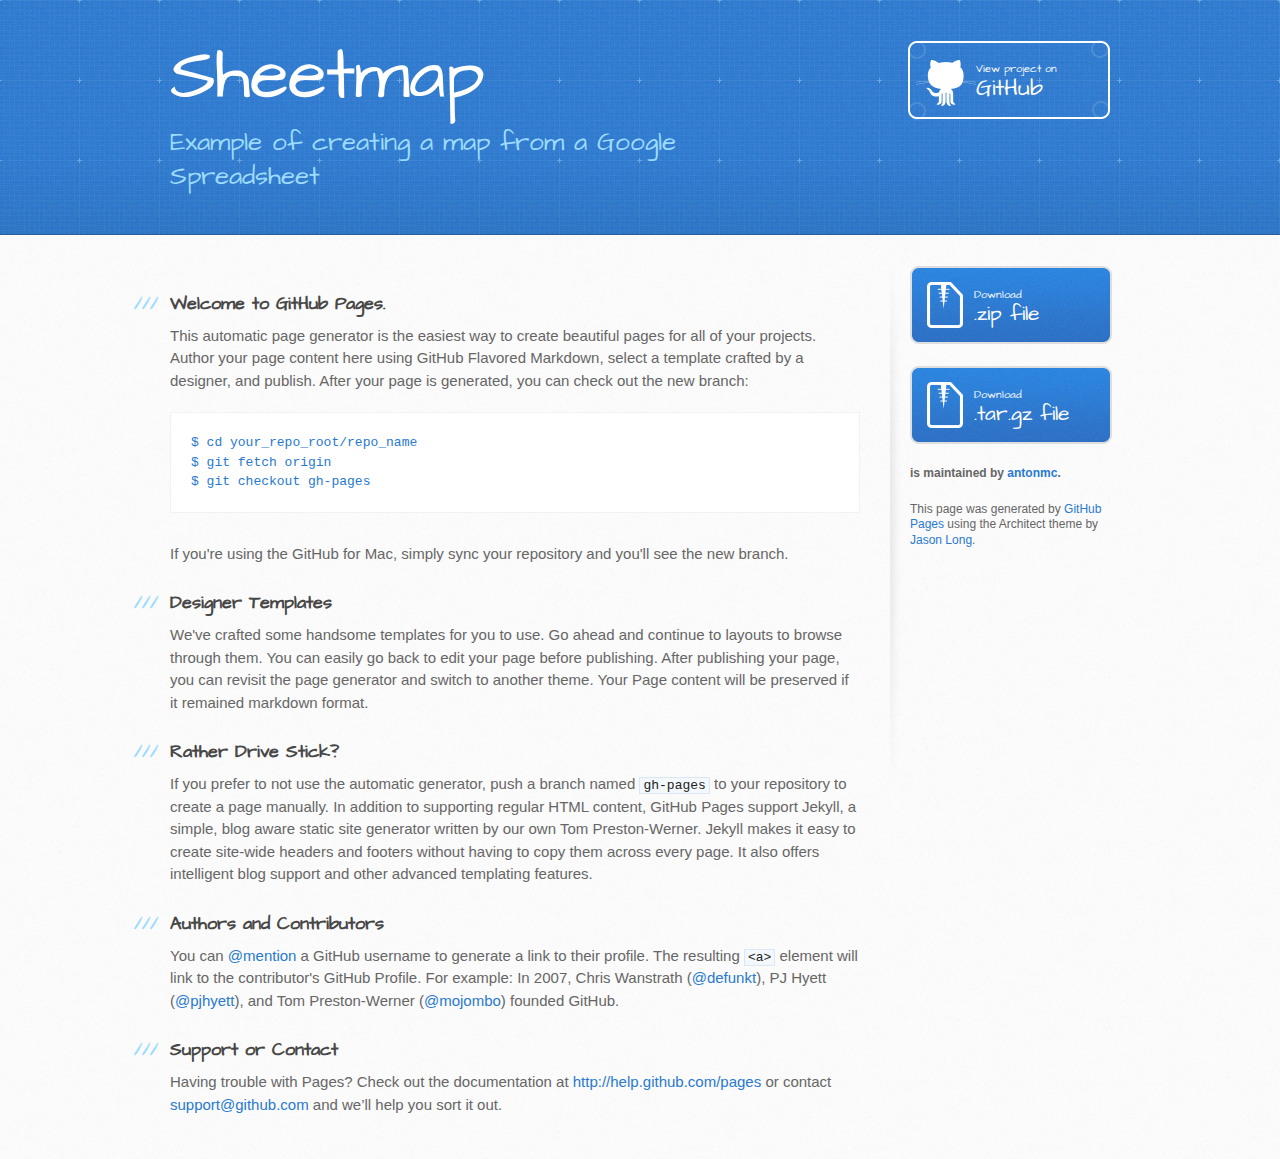
<file: index.html>
<!DOCTYPE html>
<html>
  <head>
    <meta charset='utf-8'>
    <meta http-equiv="X-UA-Compatible" content="chrome=1">
    <meta name="viewport" content="width=device-width, initial-scale=1, maximum-scale=1">
    <link href='https://fonts.googleapis.com/css?family=Architects+Daughter' rel='stylesheet' type='text/css'>
    <link rel="stylesheet" type="text/css" href="stylesheets/stylesheet.css" media="screen" />
    <link rel="stylesheet" type="text/css" href="stylesheets/pygment_trac.css" media="screen" />
    <link rel="stylesheet" type="text/css" href="stylesheets/print.css" media="print" />

    <!--[if lt IE 9]>
    <script src="//html5shiv.googlecode.com/svn/trunk/html5.js"></script>
    <![endif]-->

    <title>Sheetmap by antonmc</title>
  </head>

  <body>
    <header>
      <div class="inner">
        <h1>Sheetmap</h1>
        <h2>Example of creating a map from a Google Spreadsheet</h2>
        <a href="https://github.com/antonmc/sheetmap" class="button"><small>View project on</small>GitHub</a>
      </div>
    </header>

    <div id="content-wrapper">
      <div class="inner clearfix">
        <section id="main-content">
          <h3>
<a name="welcome-to-github-pages" class="anchor" href="#welcome-to-github-pages"><span class="octicon octicon-link"></span></a>Welcome to GitHub Pages.</h3>

<p>This automatic page generator is the easiest way to create beautiful pages for all of your projects. Author your page content here using GitHub Flavored Markdown, select a template crafted by a designer, and publish. After your page is generated, you can check out the new branch:</p>

<pre><code>$ cd your_repo_root/repo_name
$ git fetch origin
$ git checkout gh-pages
</code></pre>

<p>If you're using the GitHub for Mac, simply sync your repository and you'll see the new branch.</p>

<h3>
<a name="designer-templates" class="anchor" href="#designer-templates"><span class="octicon octicon-link"></span></a>Designer Templates</h3>

<p>We've crafted some handsome templates for you to use. Go ahead and continue to layouts to browse through them. You can easily go back to edit your page before publishing. After publishing your page, you can revisit the page generator and switch to another theme. Your Page content will be preserved if it remained markdown format.</p>

<h3>
<a name="rather-drive-stick" class="anchor" href="#rather-drive-stick"><span class="octicon octicon-link"></span></a>Rather Drive Stick?</h3>

<p>If you prefer to not use the automatic generator, push a branch named <code>gh-pages</code> to your repository to create a page manually. In addition to supporting regular HTML content, GitHub Pages support Jekyll, a simple, blog aware static site generator written by our own Tom Preston-Werner. Jekyll makes it easy to create site-wide headers and footers without having to copy them across every page. It also offers intelligent blog support and other advanced templating features.</p>

<h3>
<a name="authors-and-contributors" class="anchor" href="#authors-and-contributors"><span class="octicon octicon-link"></span></a>Authors and Contributors</h3>

<p>You can <a href="https://github.com/blog/821" class="user-mention">@mention</a> a GitHub username to generate a link to their profile. The resulting <code>&lt;a&gt;</code> element will link to the contributor's GitHub Profile. For example: In 2007, Chris Wanstrath (<a href="https://github.com/defunkt" class="user-mention">@defunkt</a>), PJ Hyett (<a href="https://github.com/pjhyett" class="user-mention">@pjhyett</a>), and Tom Preston-Werner (<a href="https://github.com/mojombo" class="user-mention">@mojombo</a>) founded GitHub.</p>

<h3>
<a name="support-or-contact" class="anchor" href="#support-or-contact"><span class="octicon octicon-link"></span></a>Support or Contact</h3>

<p>Having trouble with Pages? Check out the documentation at <a href="http://help.github.com/pages">http://help.github.com/pages</a> or contact <a href="mailto:support@github.com">support@github.com</a> and we’ll help you sort it out.</p>
        </section>

        <aside id="sidebar">
          <a href="https://github.com/antonmc/sheetmap/zipball/master" class="button">
            <small>Download</small>
            .zip file
          </a>
          <a href="https://github.com/antonmc/sheetmap/tarball/master" class="button">
            <small>Download</small>
            .tar.gz file
          </a>

          <p class="repo-owner"><a href="https://github.com/antonmc/sheetmap"></a> is maintained by <a href="https://github.com/antonmc">antonmc</a>.</p>

          <p>This page was generated by <a href="https://pages.github.com">GitHub Pages</a> using the Architect theme by <a href="https://twitter.com/jasonlong">Jason Long</a>.</p>
        </aside>
      </div>
    </div>

  
  </body>
</html>
</file>
<file: stylesheets/pygment_trac.css>
.highlight  { background: #ffffff; }
.highlight .c { color: #999988; font-style: italic } /* Comment */
.highlight .err { color: #a61717; background-color: #e3d2d2 } /* Error */
.highlight .k { font-weight: bold } /* Keyword */
.highlight .o { font-weight: bold } /* Operator */
.highlight .cm { color: #999988; font-style: italic } /* Comment.Multiline */
.highlight .cp { color: #999999; font-weight: bold } /* Comment.Preproc */
.highlight .c1 { color: #999988; font-style: italic } /* Comment.Single */
.highlight .cs { color: #999999; font-weight: bold; font-style: italic } /* Comment.Special */
.highlight .gd { color: #000000; background-color: #ffdddd } /* Generic.Deleted */
.highlight .gd .x { color: #000000; background-color: #ffaaaa } /* Generic.Deleted.Specific */
.highlight .ge { font-style: italic } /* Generic.Emph */
.highlight .gr { color: #aa0000 } /* Generic.Error */
.highlight .gh { color: #999999 } /* Generic.Heading */
.highlight .gi { color: #000000; background-color: #ddffdd } /* Generic.Inserted */
.highlight .gi .x { color: #000000; background-color: #aaffaa } /* Generic.Inserted.Specific */
.highlight .go { color: #888888 } /* Generic.Output */
.highlight .gp { color: #555555 } /* Generic.Prompt */
.highlight .gs { font-weight: bold } /* Generic.Strong */
.highlight .gu { color: #800080; font-weight: bold; } /* Generic.Subheading */
.highlight .gt { color: #aa0000 } /* Generic.Traceback */
.highlight .kc { font-weight: bold } /* Keyword.Constant */
.highlight .kd { font-weight: bold } /* Keyword.Declaration */
.highlight .kn { font-weight: bold } /* Keyword.Namespace */
.highlight .kp { font-weight: bold } /* Keyword.Pseudo */
.highlight .kr { font-weight: bold } /* Keyword.Reserved */
.highlight .kt { color: #445588; font-weight: bold } /* Keyword.Type */
.highlight .m { color: #009999 } /* Literal.Number */
.highlight .s { color: #d14 } /* Literal.String */
.highlight .na { color: #008080 } /* Name.Attribute */
.highlight .nb { color: #0086B3 } /* Name.Builtin */
.highlight .nc { color: #445588; font-weight: bold } /* Name.Class */
.highlight .no { color: #008080 } /* Name.Constant */
.highlight .ni { color: #800080 } /* Name.Entity */
.highlight .ne { color: #990000; font-weight: bold } /* Name.Exception */
.highlight .nf { color: #990000; font-weight: bold } /* Name.Function */
.highlight .nn { color: #555555 } /* Name.Namespace */
.highlight .nt { color: #000080 } /* Name.Tag */
.highlight .nv { color: #008080 } /* Name.Variable */
.highlight .ow { font-weight: bold } /* Operator.Word */
.highlight .w { color: #bbbbbb } /* Text.Whitespace */
.highlight .mf { color: #009999 } /* Literal.Number.Float */
.highlight .mh { color: #009999 } /* Literal.Number.Hex */
.highlight .mi { color: #009999 } /* Literal.Number.Integer */
.highlight .mo { color: #009999 } /* Literal.Number.Oct */
.highlight .sb { color: #d14 } /* Literal.String.Backtick */
.highlight .sc { color: #d14 } /* Literal.String.Char */
.highlight .sd { color: #d14 } /* Literal.String.Doc */
.highlight .s2 { color: #d14 } /* Literal.String.Double */
.highlight .se { color: #d14 } /* Literal.String.Escape */
.highlight .sh { color: #d14 } /* Literal.String.Heredoc */
.highlight .si { color: #d14 } /* Literal.String.Interpol */
.highlight .sx { color: #d14 } /* Literal.String.Other */
.highlight .sr { color: #009926 } /* Literal.String.Regex */
.highlight .s1 { color: #d14 } /* Literal.String.Single */
.highlight .ss { color: #990073 } /* Literal.String.Symbol */
.highlight .bp { color: #999999 } /* Name.Builtin.Pseudo */
.highlight .vc { color: #008080 } /* Name.Variable.Class */
.highlight .vg { color: #008080 } /* Name.Variable.Global */
.highlight .vi { color: #008080 } /* Name.Variable.Instance */
.highlight .il { color: #009999 } /* Literal.Number.Integer.Long */

.type-csharp .highlight .k { color: #0000FF }
.type-csharp .highlight .kt { color: #0000FF }
.type-csharp .highlight .nf { color: #000000; font-weight: normal }
.type-csharp .highlight .nc { color: #2B91AF }
.type-csharp .highlight .nn { color: #000000 }
.type-csharp .highlight .s { color: #A31515 }
.type-csharp .highlight .sc { color: #A31515 }
</file>
<file: stylesheets/print.css>
html, body, div, span, applet, object, iframe,
h1, h2, h3, h4, h5, h6, p, blockquote, pre,
a, abbr, acronym, address, big, cite, code,
del, dfn, em, img, ins, kbd, q, s, samp,
small, strike, strong, sub, sup, tt, var,
b, u, i, center,
dl, dt, dd, ol, ul, li,
fieldset, form, label, legend,
table, caption, tbody, tfoot, thead, tr, th, td,
article, aside, canvas, details, embed, 
figure, figcaption, footer, header, hgroup, 
menu, nav, output, ruby, section, summary,
time, mark, audio, video {
  margin: 0;
  padding: 0;
  border: 0;
  font-size: 100%;
  font: inherit;
  vertical-align: baseline;
}
/* HTML5 display-role reset for older browsers */
article, aside, details, figcaption, figure, 
footer, header, hgroup, menu, nav, section {
  display: block;
}
body {
  line-height: 1;
}
ol, ul {
  list-style: none;
}
blockquote, q {
  quotes: none;
}
blockquote:before, blockquote:after,
q:before, q:after {
  content: '';
  content: none;
}
table {
  border-collapse: collapse;
  border-spacing: 0;
}
body {
  font-size: 13px;
  line-height: 1.5; 
  font-family: 'Helvetica Neue', Helvetica, Arial, serif;
  color: #000;
}

a {
  color: #d5000d;
  font-weight: bold;
}

header {
  padding-top: 35px;
  padding-bottom: 10px;
}

header h1 {
  font-weight: bold;
  letter-spacing: -1px;
  font-size: 48px;
  color: #303030;
  line-height: 1.2;
}

header h2 {
  letter-spacing: -1px;
  font-size: 24px;
  color: #aaa;
  font-weight: normal;
  line-height: 1.3;
}
#downloads {
  display: none;
}
#main_content {
  padding-top: 20px;
}

code, pre {
  font-family: Monaco, "Bitstream Vera Sans Mono", "Lucida Console", Terminal;
  color: #222;
  margin-bottom: 30px;
  font-size: 12px;
}

code {
  padding: 0 3px;
}

pre {
  border: solid 1px #ddd;
  padding: 20px;
  overflow: auto;
}
pre code {
  padding: 0;
}

ul, ol, dl {
  margin-bottom: 20px;
}


/* COMMON STYLES */

table {
  width: 100%;
  border: 1px solid #ebebeb;
}

th {
  font-weight: 500;
}

td {
  border: 1px solid #ebebeb;
  text-align: center; 
  font-weight: 300;
}

form {
  background: #f2f2f2;
  padding: 20px;
  
}


/* GENERAL ELEMENT TYPE STYLES */

h1 {
  font-size: 2.8em;
} 

h2 {
  font-size: 22px;
  font-weight: bold;
  color: #303030;
  margin-bottom: 8px;
} 

h3 {
  color: #d5000d;
  font-size: 18px;
  font-weight: bold;
  margin-bottom: 8px;
} 
 
h4 {
  font-size: 16px;
  color: #303030;
  font-weight: bold;
} 

h5 {
  font-size: 1em;
  color: #303030;
} 

h6 {
  font-size: .8em;
  color: #303030;
} 

p {
  font-weight: 300;
  margin-bottom: 20px;
}
 
a {
  text-decoration: none;
}

p a {
  font-weight: 400;
}

blockquote {
  font-size: 1.6em;
  border-left: 10px solid #e9e9e9;
  margin-bottom: 20px;
  padding: 0 0 0 30px;
}

ul li {
  list-style: disc inside;
  padding-left: 20px;
}

ol li {
  list-style: decimal inside;
  padding-left: 3px;
}

dl dd {
  font-style: italic;
  font-weight: 100;
}

footer {
  margin-top: 40px;
  padding-top: 20px;
  padding-bottom: 30px;
  font-size: 13px;
  color: #aaa;
}

footer a {
  color: #666;
}

/* MISC */
.clearfix:after {
  clear: both;
  content: '.';
  display: block;
  visibility: hidden;
  height: 0;
}

.clearfix {display: inline-block;}
* html .clearfix {height: 1%;}
.clearfix {display: block;}
</file>
<file: stylesheets/stylesheet.css>
/* http://meyerweb.com/eric/tools/css/reset/ 
   v2.0 | 20110126
   License: none (public domain)
*/
html, body, div, span, applet, object, iframe,
h1, h2, h3, h4, h5, h6, p, blockquote, pre,
a, abbr, acronym, address, big, cite, code,
del, dfn, em, img, ins, kbd, q, s, samp,
small, strike, strong, sub, sup, tt, var,
b, u, i, center,
dl, dt, dd, ol, ul, li,
fieldset, form, label, legend,
table, caption, tbody, tfoot, thead, tr, th, td,
article, aside, canvas, details, embed, 
figure, figcaption, footer, header, hgroup, 
menu, nav, output, ruby, section, summary,
time, mark, audio, video {
	margin: 0;
	padding: 0;
	border: 0;
	font-size: 100%;
	font: inherit;
	vertical-align: baseline;
}
/* HTML5 display-role reset for older browsers */
article, aside, details, figcaption, figure, 
footer, header, hgroup, menu, nav, section {
	display: block;
}
body {
	line-height: 1;
}
ol, ul {
	list-style: none;
}
blockquote, q {
	quotes: none;
}
blockquote:before, blockquote:after,
q:before, q:after {
	content: '';
	content: none;
}
table {
	border-collapse: collapse;
	border-spacing: 0;
}

/* LAYOUT STYLES */
body {
  font-size: 15px;
  line-height: 1.5; 
  background: #fafafa url(../images/body-bg.jpg) 0 0 repeat;
  font-family: 'Helvetica Neue', Helvetica, Arial, serif;
  font-weight: 400;
  color: #666;
}

a {
  color: #2879d0;
}
a:hover {
  color: #2268b2;
}

header {
  padding-top: 40px;
  padding-bottom: 40px;
  font-family: 'Architects Daughter', 'Helvetica Neue', Helvetica, Arial, serif; 
  background: #2e7bcf url(../images/header-bg.jpg) 0 0 repeat-x;
  border-bottom: solid 1px #275da1;
}

header h1 {
  letter-spacing: -1px;
  font-size: 72px;
  color: #fff;
  line-height: 1;
  margin-bottom: 0.2em;
  width: 540px;
}

header h2 {
  font-size: 26px;
  color: #9ddcff;
  font-weight: normal;
  line-height: 1.3;
  width: 540px;
  letter-spacing: 0;
}

.inner {
  position: relative;
  width: 940px;
  margin: 0 auto;
}

#content-wrapper {
  border-top: solid 1px #fff;
  padding-top: 30px;
}

#main-content {
  width: 690px;
  float: left;
}

#main-content img {
  max-width: 100%;
}

aside#sidebar {
  width: 200px;
  padding-left: 20px;
  min-height: 504px;
  float: right;
  background: transparent url(../images/sidebar-bg.jpg) 0 0 no-repeat;
  font-size: 12px;
  line-height: 1.3;
}

aside#sidebar p.repo-owner,
aside#sidebar p.repo-owner a {
  font-weight: bold;
}

#downloads {
  margin-bottom: 40px;
}

a.button {
  width: 134px;
  height: 58px;
  line-height: 1.2;
  font-size: 23px;
  color: #fff;
  padding-left: 68px;
  padding-top: 22px;
  font-family: 'Architects Daughter', 'Helvetica Neue', Helvetica, Arial, serif; 
}
a.button small {
  display: block;
  font-size: 11px;
}
header a.button {
  position: absolute;
  right: 0;
  top: 0;
  background: transparent url(../images/github-button.png) 0 0 no-repeat;
}
aside a.button {
  width: 138px;
  padding-left: 64px;
  display: block;
  background: transparent url(../images/download-button.png) 0 0 no-repeat;
  margin-bottom: 20px;
  font-size: 21px;
}

code, pre {
  font-family: Monaco, "Bitstream Vera Sans Mono", "Lucida Console", Terminal, monospace;
  color: #222;
  margin-bottom: 30px;
  font-size: 13px;
}

code {
  background-color: #f2f8fc;
  border: solid 1px #dbe7f3;
  padding: 0 3px;
}

pre {
  padding: 20px;
  background: #fff;
  text-shadow: none;
  overflow: auto;
  border: solid 1px #f2f2f2;
}
pre code {
  color: #2879d0;
  background-color: #fff;
  border: none;
  padding: 0;
}

ul, ol, dl {
  margin-bottom: 20px;
}


/* COMMON STYLES */

hr {
  height: 1px;
  line-height: 1px;
  margin-top: 1em;
  padding-bottom: 1em;
  border: none;
  background: transparent url('../images/hr.png') 0 0 no-repeat;
}

table {
  width: 100%;
  border: 1px solid #ebebeb;
}

th {
  font-weight: 500;
}

td {
  border: 1px solid #ebebeb;
  text-align: center; 
  font-weight: 300;
}

form {
  background: #f2f2f2;
  padding: 20px;
  
}


/* GENERAL ELEMENT TYPE STYLES */

#main-content h1 {
  font-family: 'Architects Daughter', 'Helvetica Neue', Helvetica, Arial, serif; 
  font-size: 2.8em;
  letter-spacing: -1px;
  color: #474747;
} 

#main-content h1:before {
  content: "/";
  color: #9ddcff;
  padding-right: 0.3em;
  margin-left: -0.9em;
}

#main-content h2 {
  font-family: 'Architects Daughter', 'Helvetica Neue', Helvetica, Arial, serif; 
  font-size: 22px;
  font-weight: bold;
  margin-bottom: 8px;
  color: #474747;
} 
#main-content h2:before {
  content: "//";
  color: #9ddcff;
  padding-right: 0.3em;
  margin-left: -1.5em;
}

#main-content h3 {
  font-family: 'Architects Daughter', 'Helvetica Neue', Helvetica, Arial, serif; 
  font-size: 18px;
  font-weight: bold;
  margin-top: 24px;
  margin-bottom: 8px;
  color: #474747;
} 
 
#main-content h3:before {
  content: "///";
  color: #9ddcff;
  padding-right: 0.3em;
  margin-left: -2em;
}

#main-content h4 {
  font-family: 'Architects Daughter', 'Helvetica Neue', Helvetica, Arial, serif; 
  font-size: 15px;
  font-weight: bold;
  color: #474747;
} 

h4:before {
  content: "////";
  color: #9ddcff;
  padding-right: 0.3em;
  margin-left: -2.8em;
}

#main-content h5 {
  font-family: 'Architects Daughter', 'Helvetica Neue', Helvetica, Arial, serif; 
  font-size: 14px;
  color: #474747;
} 
h5:before {
  content: "/////";
  color: #9ddcff;
  padding-right: 0.3em;
  margin-left: -3.2em;
}

#main-content h6 {
  font-family: 'Architects Daughter', 'Helvetica Neue', Helvetica, Arial, serif; 
  font-size: .8em;
  color: #474747;
} 
h6:before {
  content: "//////";
  color: #9ddcff;
  padding-right: 0.3em;
  margin-left: -3.7em;
}

p {
  margin-bottom: 20px;
}
 
a {
  text-decoration: none;
}

p a {
  font-weight: 400;
}

blockquote {
  font-size: 1.6em;
  border-left: 10px solid #e9e9e9;
  margin-bottom: 20px;
  padding: 0 0 0 30px;
}

ul {
  list-style: disc inside;
  padding-left: 20px;
}

ol {
  list-style: decimal inside;
  padding-left: 3px;
}

dl dd {
  font-style: italic;
  font-weight: 100;
}

footer {
  background: transparent url('../images/hr.png') 0 0 no-repeat;
  margin-top: 40px;
  padding-top: 20px;
  padding-bottom: 30px;
  font-size: 13px;
  color: #aaa;
}

footer a {
  color: #666;
}
footer a:hover {
  color: #444;
}

/* MISC */
.clearfix:after {
  clear: both;
  content: '.';
  display: block;
  visibility: hidden;
  height: 0;
}

.clearfix {display: inline-block;}
* html .clearfix {height: 1%;}
.clearfix {display: block;}

/* #Media Queries
================================================== */

/* Smaller than standard 960 (devices and browsers) */
@media only screen and (max-width: 959px) {}

/* Tablet Portrait size to standard 960 (devices and browsers) */
@media only screen and (min-width: 768px) and (max-width: 959px) {
  .inner {
    width: 740px;
  }
  header h1, header h2 {
    width: 340px;
  }
  header h1 {
    font-size: 60px;
  }
  header h2 {
    font-size: 30px;
  }
  #main-content {
    width: 490px;
  }
  #main-content h1:before,
  #main-content h2:before,
  #main-content h3:before,
  #main-content h4:before,
  #main-content h5:before,
  #main-content h6:before {
    content: none;
    padding-right: 0;
    margin-left: 0;
  }
}

/* All Mobile Sizes (devices and browser) */
@media only screen and (max-width: 767px) {
  .inner {
    width: 93%;
  }
  header {
    padding: 20px 0;
  }
  header .inner {
    position: relative;
  }
  header h1, header h2 {
    width: 100%;
  }
  header h1 {
    font-size: 48px;
  }
  header h2 {
    font-size: 24px;
  }
  header a.button {
    background-image: none;
    width: auto;
    height: auto;
    display: inline-block;
    margin-top: 15px;
    padding: 5px 10px;
    position: relative;
    text-align: center;
    font-size: 13px;
    line-height: 1;
    background-color: #9ddcff;
    color: #2879d0;
    -moz-border-radius: 5px;
    -webkit-border-radius: 5px;                     
    border-radius: 5px;    
  }
  header a.button small {
    font-size: 13px;
    display: inline;
  }
  #main-content,
  aside#sidebar {
    float: none;
    width: 100% ! important;
  }
  aside#sidebar {
    background-image: none;
    margin-top: 20px;
    border-top: solid 1px #ddd;
    padding: 20px 0;
    min-height: 0;
  }
  aside#sidebar a.button {
    display: none;
  }
  #main-content h1:before,
  #main-content h2:before,
  #main-content h3:before,
  #main-content h4:before,
  #main-content h5:before,
  #main-content h6:before {
    content: none;
    padding-right: 0;
    margin-left: 0;
  }
}

/* Mobile Landscape Size to Tablet Portrait (devices and browsers) */
@media only screen and (min-width: 480px) and (max-width: 767px) {}

/* Mobile Portrait Size to Mobile Landscape Size (devices and browsers) */
@media only screen and (max-width: 479px) {}
</file>
